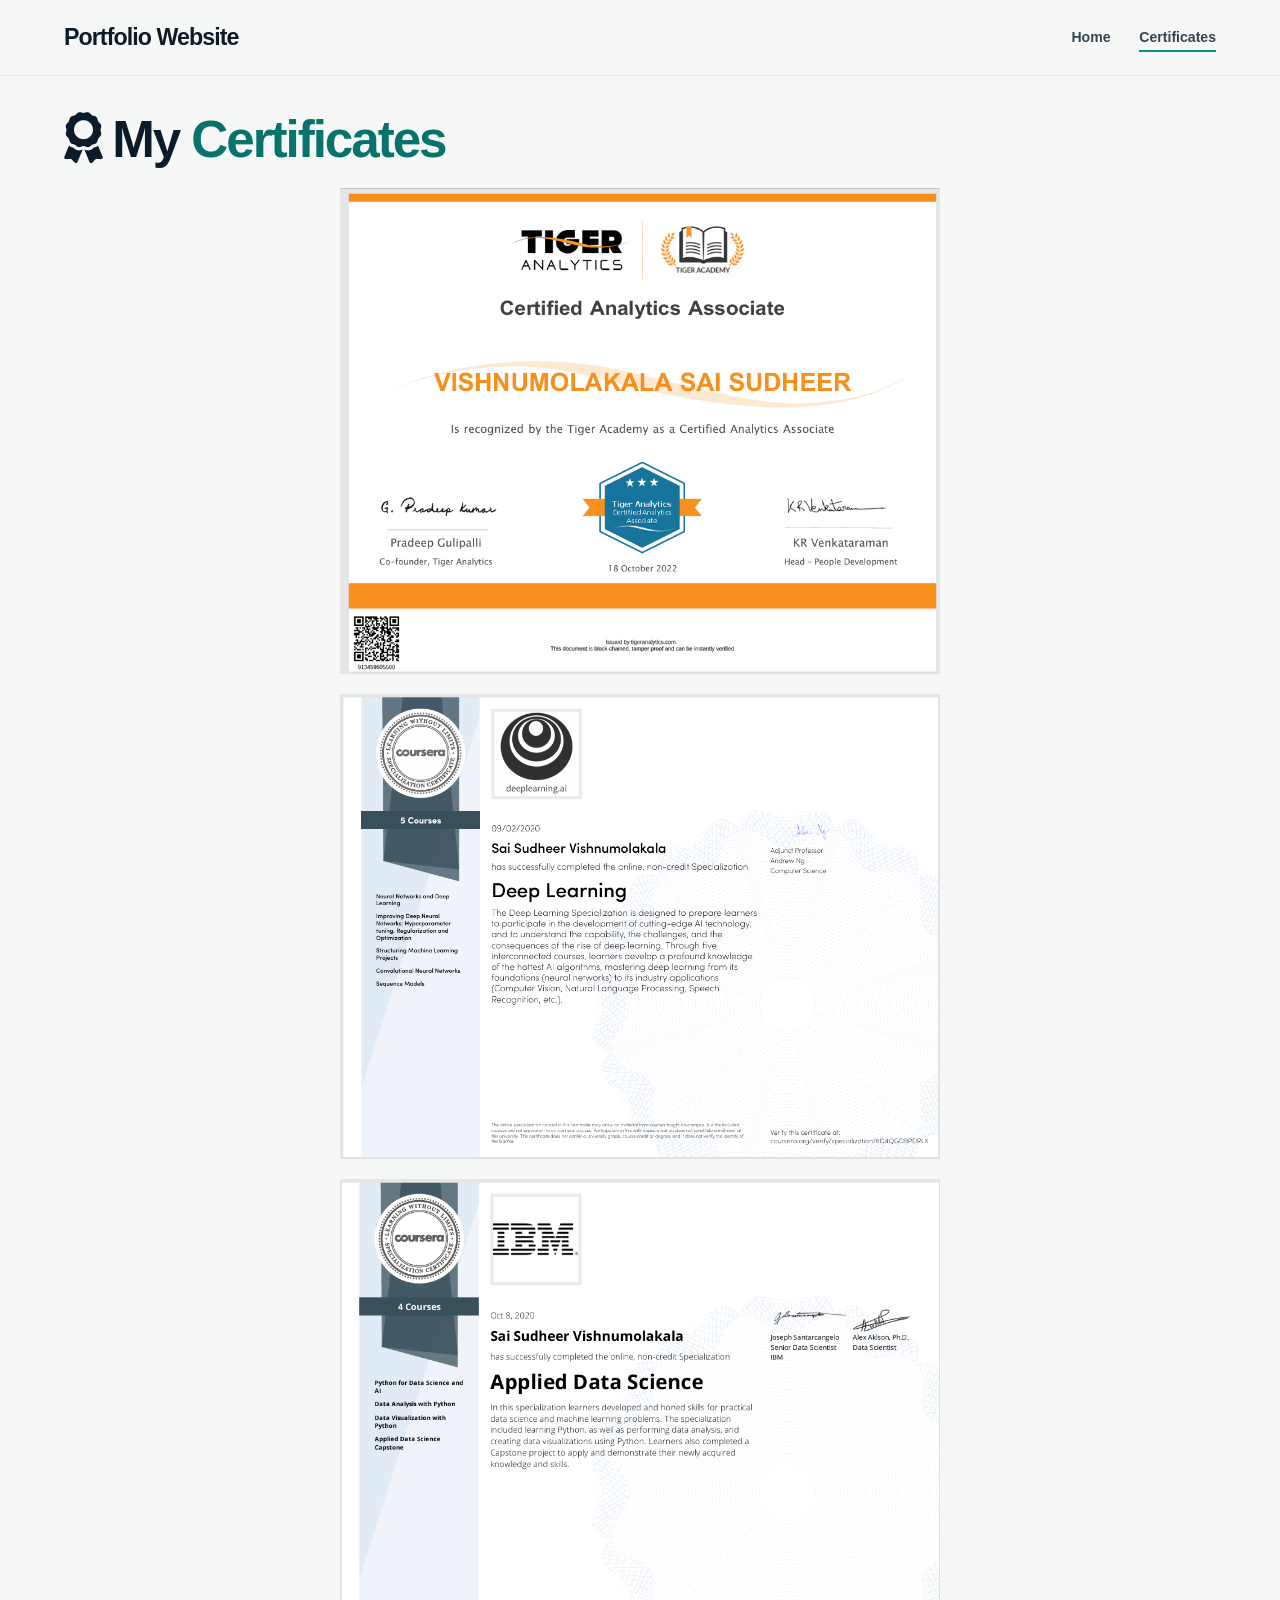
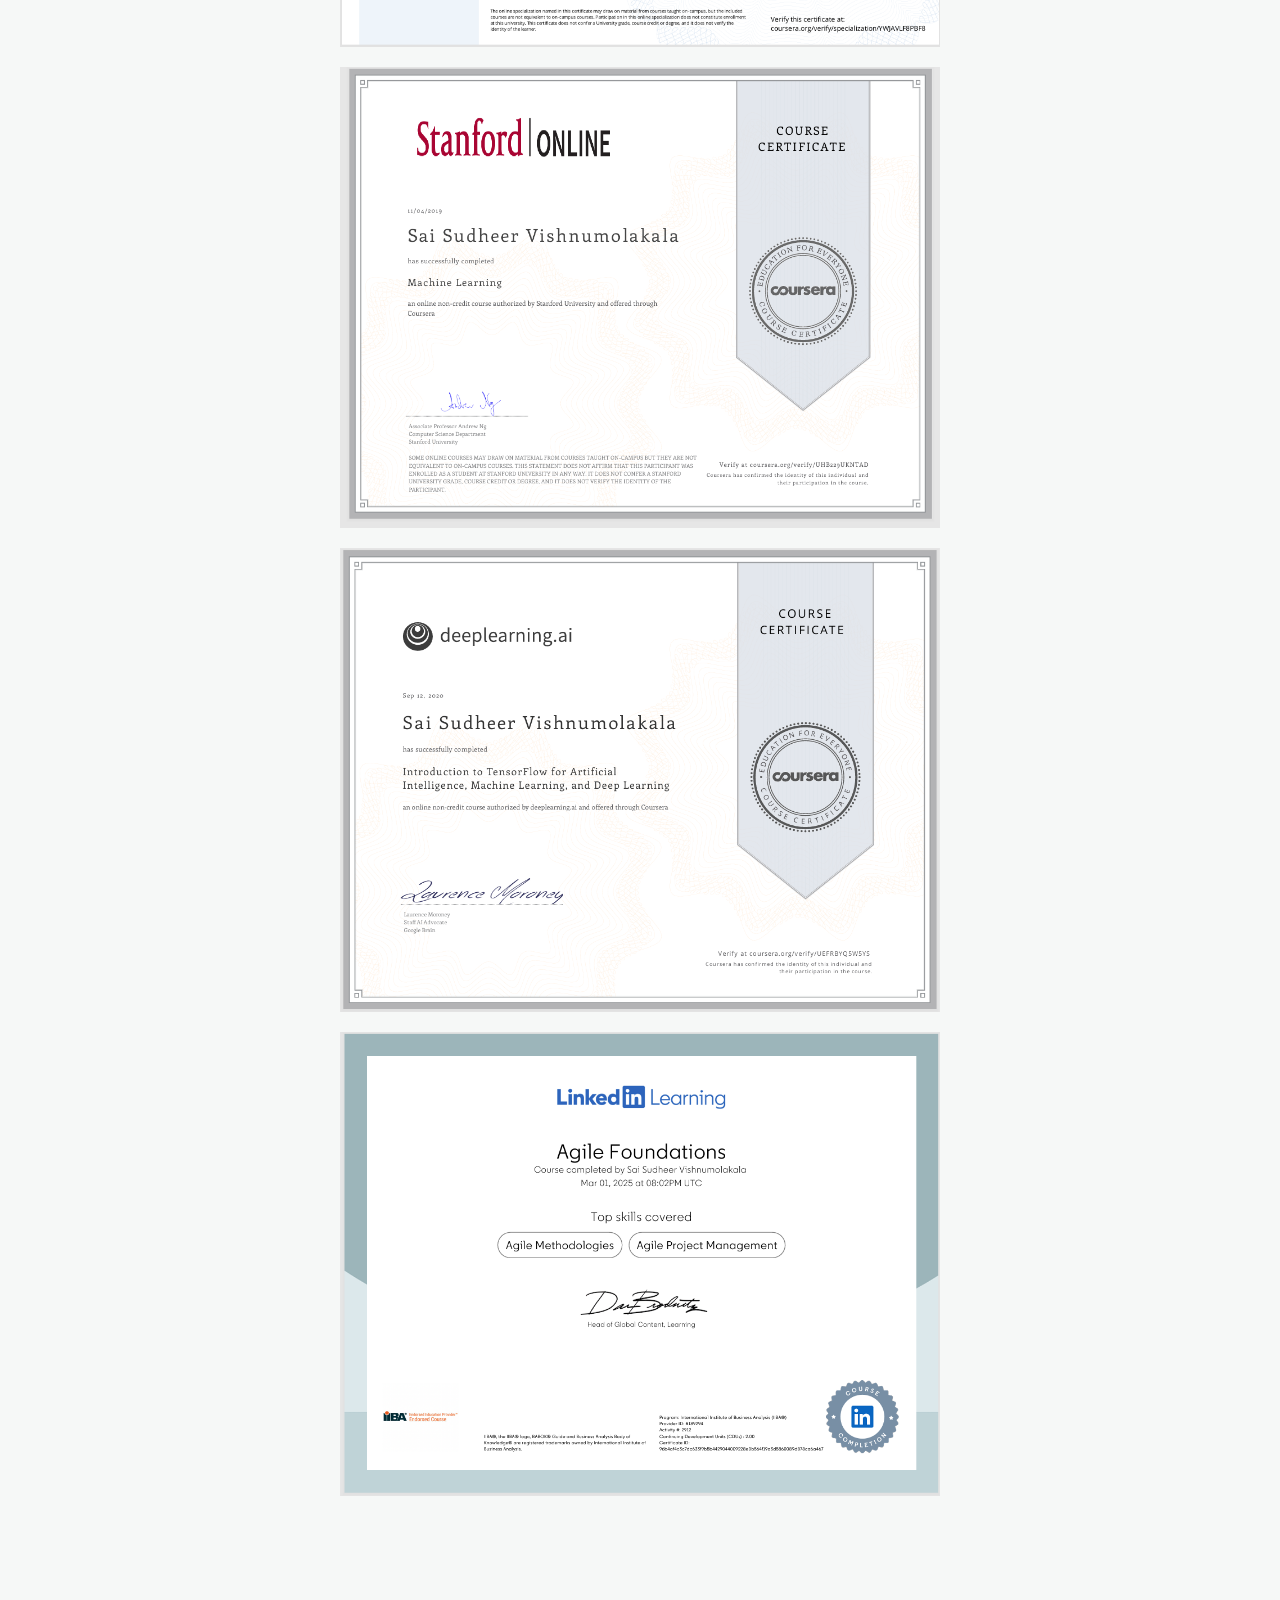
<file: certificates.html>
<!DOCTYPE html>
<html lang="en">
<head>
    <meta charset="UTF-8">
    <meta name="viewport" content="width=device-width, initial-scale=1.0">
    <title>Certificates | Sai</title>
    <link rel="stylesheet" href="./assets/css/style.css">
    <link rel="stylesheet" href="https://cdnjs.cloudflare.com/ajax/libs/font-awesome/5.15.3/css/all.min.css">
    <style>
        .certificates-container {
            display: flex;
            flex-wrap: wrap;
            justify-content: center;
            gap: 20px;
            padding: 20px;
        }
        .certificate {
            width: 600px;
            height: auto;
            cursor: pointer;
            transition: transform 0.2s;
        }
        .certificate:hover {
            transform: scale(1.1);
        }
    </style>
</head>
<body>
    <header>
        <a href="index.html" class="logo">Portfolio Website</a>
        <nav class="navbar">
            <ul>
                <li><a href="index.html">Home</a></li>
                <li><a class="active" href="#">Certificates</a></li>
            </ul>
        </nav>
    </header>
    
    <section class="certificates">
        <h2 class="heading"><i class="fas fa-award"></i> My <span>Certificates</span></h2>
        <div class="certificates-container">
            <a href="assets/certificates/tiger_certified analytics associate.pdf" target="_blank">
                <img src="assets/certificates/Tiger.png" alt="Certificate 1" class="certificate">
            </a>
            <a href="assets/certificates/Deep Learning Specialization.pdf" target="_blank">
                <img src="assets/certificates/deep learning.png" alt="Certificate 2" class="certificate">
            </a>
            <a href="assets/certificates/Applied Data Science.pdf" target="_blank">
                <img src="assets/certificates/Applied data science.png" alt="Certificate 3" class="certificate">
            </a>
            <a href="assets/certificates/Machine Learning Certificate.pdf" target="_blank">
              <img src="assets/certificates/ml.png" alt="Certificate 3" class="certificate">
          </a>
          <a href="assets/certificates/Introduction to Tensorflow for AI,ML and DL.pdf" target="_blank">
            <img src="assets/certificates/Tensorflow.png" alt="Certificate 3" class="certificate">
        </a>
        <a href="assets/certificates/CertificateOfCompletion_Agile Foundations.pdf" target="_blank">
          <img src="assets/certificates/agile.png" alt="Certificate 3" class="certificate">
      </a>
            <!-- Add more certificates as needed -->
        </div>
    </section>
    
    <script src="./assets/js/script.js"></script>
</body>
</html>
</file>
<file: assets/css/style.css>
:root {
  --ink: #0c1b2a; --muted: #5d6b78; --paper: #f6f8f7; --surface: #fff;
  --navy: #102f3f; --teal: #0b8f87; --teal-dark: #08736d; --mint: #d9f2ec;
  --line: #dce5e3; --shadow: 0 18px 50px rgba(12, 27, 42, .09);
}
* { box-sizing: border-box; margin: 0; padding: 0; }
html { scroll-behavior: smooth; scroll-padding-top: 5rem; font-size: 16px; }
body { background: var(--paper); color: var(--ink); font-family: Inter, sans-serif; line-height: 1.65; overflow-x: hidden; }
a { color: inherit; text-decoration: none; }
ul { list-style: none; }
img { display: block; max-width: 100%; }
button { font: inherit; }
::selection { color: #fff; background: var(--teal); }
section { padding: 7rem max(5vw, calc((100vw - 1180px) / 2)); }
.eyebrow { color: var(--teal-dark); font-size: .78rem; font-weight: 800; letter-spacing: .18em; text-transform: uppercase; }
.heading { max-width: 760px; font: 800 clamp(2.1rem, 4vw, 3.6rem)/1.1 Manrope, sans-serif; letter-spacing: -.04em; }
.heading span { color: var(--teal-dark); }
.section-intro { display: grid; gap: .7rem; margin-bottom: 3rem; }
.btn { display: inline-flex; align-items: center; justify-content: center; gap: .7rem; min-height: 3.25rem; padding: .8rem 1.25rem; border: 1px solid var(--teal); border-radius: .65rem; color: #fff; background: var(--teal-dark); font-weight: 700; transition: .2s ease; }
.btn:hover { background: var(--navy); border-color: var(--navy); transform: translateY(-2px); }
.btn-secondary { color: var(--navy); background: transparent; border-color: #b8cac7; }
header { position: fixed; inset: 0 0 auto; z-index: 1000; height: 4.75rem; padding: 0 max(5vw, calc((100vw - 1180px) / 2)); display: flex; align-items: center; justify-content: space-between; background: rgba(246, 248, 247, .9); border-bottom: 1px solid rgba(220, 229, 227, .8); backdrop-filter: blur(16px); }
.logo { font: 800 1.45rem Manrope, sans-serif; letter-spacing: -.04em; }
.logo span { color: var(--teal); }
.navbar ul { display: flex; align-items: center; gap: 1.8rem; }
.navbar a { position: relative; color: #344552; font-size: .88rem; font-weight: 700; }
.navbar a::after { content: ''; position: absolute; left: 0; right: 100%; bottom: -.45rem; height: 2px; background: var(--teal); transition: .2s; }
.navbar a:hover::after, .navbar a.active::after { right: 0; }
#menu { display: none; border: 0; color: var(--navy); background: transparent; font-size: 1.4rem; cursor: pointer; }
.home { position: relative; min-height: 100vh; padding-top: 8.5rem; display: grid; grid-template-columns: minmax(0, 1.2fr) minmax(280px, .8fr); align-items: center; gap: 5rem; background: radial-gradient(circle at 78% 20%, rgba(11, 143, 135, .12), transparent 28%), var(--paper); }
#particles-js { position: absolute; inset: 0; opacity: .28; pointer-events: none; }
.home .content, .home .image { position: relative; z-index: 1; }
.home .content { max-width: 720px; }
.home h1 { margin: .75rem 0 1.1rem; font: 800 clamp(3.1rem, 6vw, 5.8rem)/.98 Manrope, sans-serif; letter-spacing: -.065em; }
.home h1 span { color: var(--teal-dark); }
.role-line { min-height: 2.15rem; color: var(--navy); font-size: clamp(1.15rem, 2vw, 1.45rem); font-weight: 700; }
.typing-text { color: var(--teal-dark); }
.hero-summary { max-width: 650px; margin-top: 1.1rem; color: var(--muted); font-size: 1.04rem; }
.hero-actions { display: flex; flex-wrap: wrap; gap: .8rem; margin: 2rem 0 1.5rem; }
.social-icons { display: flex; gap: .65rem; }
.social-icons a { width: 2.8rem; height: 2.8rem; display: grid; place-items: center; border: 1px solid var(--line); border-radius: 50%; color: var(--navy); background: var(--surface); transition: .2s; }
.social-icons a:hover { color: #fff; background: var(--teal-dark); transform: translateY(-2px); }
.home .image { justify-self: end; width: min(100%, 400px); }
.image-frame { overflow: hidden; aspect-ratio: 4/5; border-radius: 1.25rem; background: var(--mint); box-shadow: 24px 24px 0 var(--mint), var(--shadow); }
.image-frame img { width: 100%; height: 100%; object-fit: cover; object-position: center 20%; }
.location-pill { position: absolute; right: -1rem; bottom: 2rem; padding: .7rem 1rem; border: 1px solid var(--line); border-radius: 999px; background: var(--surface); box-shadow: var(--shadow); font-size: .85rem; font-weight: 700; }
.location-pill i { margin-right: .35rem; color: var(--teal); }
.about { background: var(--navy); color: #fff; }
.about .eyebrow, .about .heading span { color: #75d5c8; }
.about-grid { display: grid; grid-template-columns: 1.15fr .85fr; gap: clamp(2rem, 5vw, 5rem); align-items: start; }
.about-copy { display: grid; gap: 1rem; color: #d5e0e5; font-size: 1.05rem; }
.about-meta { display: flex; flex-wrap: wrap; gap: 1rem 1.5rem; margin-top: 1rem; font-size: .92rem; font-weight: 600; }
.about-meta i { margin-right: .35rem; color: #75d5c8; }
.impact-grid { display: grid; grid-template-columns: repeat(2, 1fr); gap: 1rem; }
.impact-grid article { min-height: 145px; padding: 1.3rem; display: flex; flex-direction: column; justify-content: flex-end; border: 1px solid rgba(255,255,255,.15); border-radius: .9rem; background: rgba(255,255,255,.055); }
.impact-grid strong { color: #75d5c8; font: 800 2.3rem Manrope, sans-serif; }
.impact-grid span { color: #c8d6dc; font-size: .82rem; text-transform: uppercase; letter-spacing: .06em; }
.work .box-container { display: grid; grid-template-columns: repeat(2, minmax(0, 1fr)); gap: 1.35rem; }
.work .box { overflow: hidden; display: grid; grid-template-rows: 230px 1fr; border: 1px solid var(--line); border-radius: 1rem; background: var(--surface); box-shadow: 0 8px 30px rgba(12, 27, 42, .05); transition: .25s ease; }
.work .box:hover { transform: translateY(-5px); box-shadow: var(--shadow); }
.work .box > img { width: 100%; height: 100%; object-fit: cover; border-bottom: 1px solid var(--line); }
.work .content { padding: 1.5rem; display: flex; flex-direction: column; }
.work .tag > span { color: var(--teal-dark); font-size: .72rem; font-weight: 800; letter-spacing: .1em; text-transform: uppercase; }
.work h3 { margin: .45rem 0 .65rem; font: 800 1.25rem/1.25 Manrope, sans-serif; }
.work .desc p { color: var(--muted); font-size: .93rem; }
.tech-list { display: flex; flex-wrap: wrap; gap: .45rem; margin-top: 1rem; }
.tech-list li { padding: .28rem .58rem; border-radius: 999px; color: #31515a; background: #eaf4f1; font-size: .73rem; font-weight: 700; }
.project-link { display: inline-flex; gap: .35rem; align-items: center; margin-top: 1rem; color: var(--teal-dark); font-size: .84rem; font-weight: 800; }
.project-link i { transform: rotate(45deg); font-size: .7rem; }
.viewall { display: flex; justify-content: center; margin-top: 2rem; }
.experience { background: #edf2f1; }
.timeline { position: relative; max-width: 1050px; margin: 0 auto; }
.timeline::before { content: ''; position: absolute; left: 50%; top: 0; bottom: 0; width: 1px; background: #b7cbc7; }
.experience .container { position: relative; width: 50%; padding: 0 2.2rem 2rem 0; }
.experience .container.left { margin-left: 50%; padding: 0 0 2rem 2.2rem; }
.experience .container::after { content: ''; position: absolute; top: 1.3rem; right: -6px; width: 11px; height: 11px; border: 3px solid #edf2f1; border-radius: 50%; background: var(--teal); box-shadow: 0 0 0 1px var(--teal); }
.experience .container.left::after { left: -5px; right: auto; }
.experience .content { padding: 1.45rem; border: 1px solid var(--line); border-radius: .9rem; background: var(--surface); box-shadow: 0 8px 24px rgba(12,27,42,.04); }
.experience .tag { display: flex; align-items: flex-start; justify-content: space-between; gap: .8rem; margin-bottom: .3rem; }
.experience .tag h3 { font: 800 1.05rem Manrope, sans-serif; }
.experience .tag span { flex: none; color: var(--teal-dark); font-size: .73rem; font-weight: 800; }
.experience h4 { color: var(--muted); font-size: .82rem; font-weight: 600; }
.experience ul { margin: 1rem 0 0 1rem; list-style: disc; }
.experience li { margin-top: .55rem; color: #485b65; font-size: .82rem; }
.skills { background: var(--surface); }
.skill-groups { display: grid; grid-template-columns: repeat(2, minmax(0, 1fr)); gap: 1.25rem; }
.skill-group { padding: 1.4rem; border: 1px solid var(--line); border-radius: .9rem; background: var(--paper); }
.skill-group h3 { margin-bottom: 1rem; color: var(--navy); font: 800 .9rem Manrope, sans-serif; letter-spacing: .04em; text-transform: uppercase; }
.skill-grid { display: grid; grid-template-columns: repeat(3, minmax(0, 1fr)); gap: .65rem; }
.bar { min-width: 0; padding: .7rem .6rem; border: 1px solid var(--line); border-radius: .65rem; background: var(--surface); transition: .2s; }
.bar:hover { border-color: #99c9c2; transform: translateY(-2px); }
.bar .info { display: flex; align-items: center; gap: .55rem; min-width: 0; }
.bar img { width: 25px; height: 25px; object-fit: contain; }
.bar span { overflow: hidden; font-size: .78rem; font-weight: 700; text-overflow: ellipsis; white-space: nowrap; }
.education .box-container { display: grid; grid-template-columns: repeat(2, minmax(0, 1fr)); gap: 1.25rem; }
.education .box { overflow: hidden; min-height: 180px; display: grid; grid-template-columns: 150px 1fr; border: 1px solid var(--line); border-radius: .9rem; background: var(--surface); box-shadow: 0 8px 25px rgba(12,27,42,.04); }
.education .image { background: #e8efee; }
.education img { width: 100%; height: 100%; object-fit: cover; }
.education .content { padding: 1.3rem; align-self: center; }
.education h3 { font: 800 1.05rem/1.3 Manrope, sans-serif; }
.education p { margin: .55rem 0; color: var(--muted); font-size: .86rem; }
.education h4 { color: var(--teal-dark); font-size: .8rem; }
.footer { padding: 5rem max(5vw, calc((100vw - 1180px) / 2)) 2rem; color: #fff; background: #081a25; }
.footer > div:first-child { display: flex; flex-direction: column; align-items: flex-start; gap: 1rem; }
.footer .eyebrow { color: #75d5c8; }
.footer h2 { max-width: 700px; font: 800 clamp(2rem, 4vw, 3.7rem)/1.1 Manrope, sans-serif; letter-spacing: -.04em; }
.footer-meta { margin-top: 4rem; padding-top: 1.5rem; display: flex; align-items: center; justify-content: space-between; gap: 1rem; border-top: 1px solid rgba(255,255,255,.15); color: #b7c7cf; font-size: .78rem; }
.footer-meta div { display: flex; gap: 1rem; }
.footer-meta a:hover { color: #75d5c8; }
#scroll-top { position: fixed; right: 1.25rem; bottom: -5rem; z-index: 900; width: 2.8rem; height: 2.8rem; display: grid; place-items: center; border-radius: 50%; color: #fff; background: var(--teal-dark); transition: .25s; }
#scroll-top.active { bottom: 1.25rem; }
@media (max-width: 900px) {
  section { padding-top: 5.5rem; padding-bottom: 5.5rem; }
  #menu { display: block; }
  .navbar { position: fixed; top: 4.75rem; right: -100%; width: min(82vw, 340px); height: calc(100vh - 4.75rem); padding: 1.3rem; background: var(--navy); transition: .25s; }
  .navbar.nav-toggle { right: 0; }
  .navbar ul { display: flex; flex-direction: column; align-items: stretch; gap: .4rem; }
  .navbar a { display: block; padding: .9rem; border-radius: .5rem; color: #fff; }
  .navbar a:hover, .navbar a.active { background: rgba(255,255,255,.08); }
  .navbar a::after { display: none; }
  .home { grid-template-columns: 1fr; gap: 3rem; padding-top: 7.5rem; text-align: center; }
  .home .content { margin: auto; }
  .hero-actions, .social-icons { justify-content: center; }
  .home .image { width: min(82%, 390px); justify-self: center; }
  .about-grid { grid-template-columns: 1fr; }
  .work .box-container { grid-template-columns: 1fr; }
  .skill-grid { grid-template-columns: repeat(2, minmax(0, 1fr)); }
  .education .box-container { grid-template-columns: 1fr; }
}
@media (max-width: 680px) {
  section { padding-left: 1.2rem; padding-right: 1.2rem; }
  .home h1 { font-size: clamp(2.7rem, 13vw, 4.2rem); }
  .location-pill { right: -1rem; }
  .impact-grid { grid-template-columns: 1fr 1fr; }
  .impact-grid article { min-height: 120px; }
  .timeline::before { left: 5px; }
  .experience .container, .experience .container.left { width: 100%; margin-left: 0; padding: 0 0 1.2rem 1.8rem; }
  .experience .container::after, .experience .container.left::after { left: 0; right: auto; }
  .experience .tag { flex-direction: column; gap: .2rem; }
  .skill-groups { grid-template-columns: 1fr; }
  .education .box { grid-template-columns: 100px 1fr; }
  .footer { padding-left: 1.2rem; padding-right: 1.2rem; }
  .footer-meta { align-items: flex-start; flex-direction: column; }
}
@media (max-width: 420px) {
  .hero-actions .btn { width: 100%; }
  .impact-grid { grid-template-columns: 1fr; }
  .work .box { grid-template-rows: 190px 1fr; }
  .education .box { grid-template-columns: 1fr; }
  .education .image { height: 130px; }
}
@media (prefers-reduced-motion: reduce) {
  *, *::before, *::after { scroll-behavior: auto !important; transition: none !important; animation: none !important; }
}
</file>
